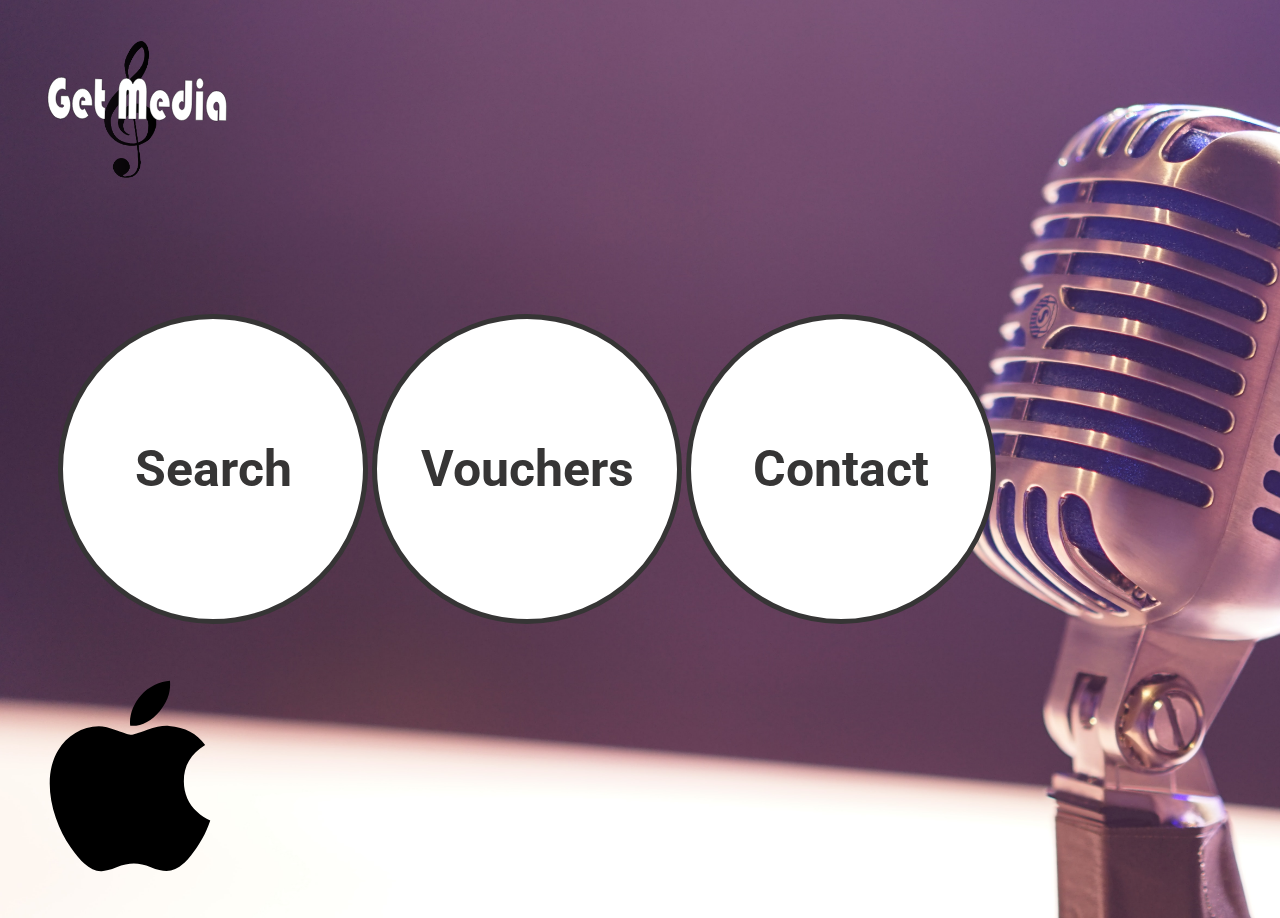
<file: GetMusic_ChrisClyne/index.html>
<!DOCTYPE html>
<html lang="en">

<head>
    <meta charset="UTF-8">
    <meta http-equiv="X-UA-Compatible" content="IE=edge">
    <meta name="viewport" content="width=device-width, initial-scale=1.0">
    <link rel="stylesheet" type="text/css" href="styles/styles.css">

    <link rel="preconnect" href="https://fonts.googleapis.com">
    <link rel="preconnect" href="https://fonts.gstatic.com" crossorigin>
    <link href="https://fonts.googleapis.com/css2?family=Roboto&display=swap" rel="stylesheet">

    <title>GetMusic</title>
</head>

<body>

    <header>
        <img src="images/Logo4.svg" class="logo" alt="get media logo">
    </header>
    <main>
        <a button class="button" href="search.html">Search</a>
        <a button class="button" href="voucher.html">Vouchers</a>
        <a button class="button" href="contact.html">Contact</a>
    </main>

    <footer>
        <img src="images/apple-logo.svg" class="appleLogo" alt="apple logo">
    </footer>


</body>

</html>
</file>
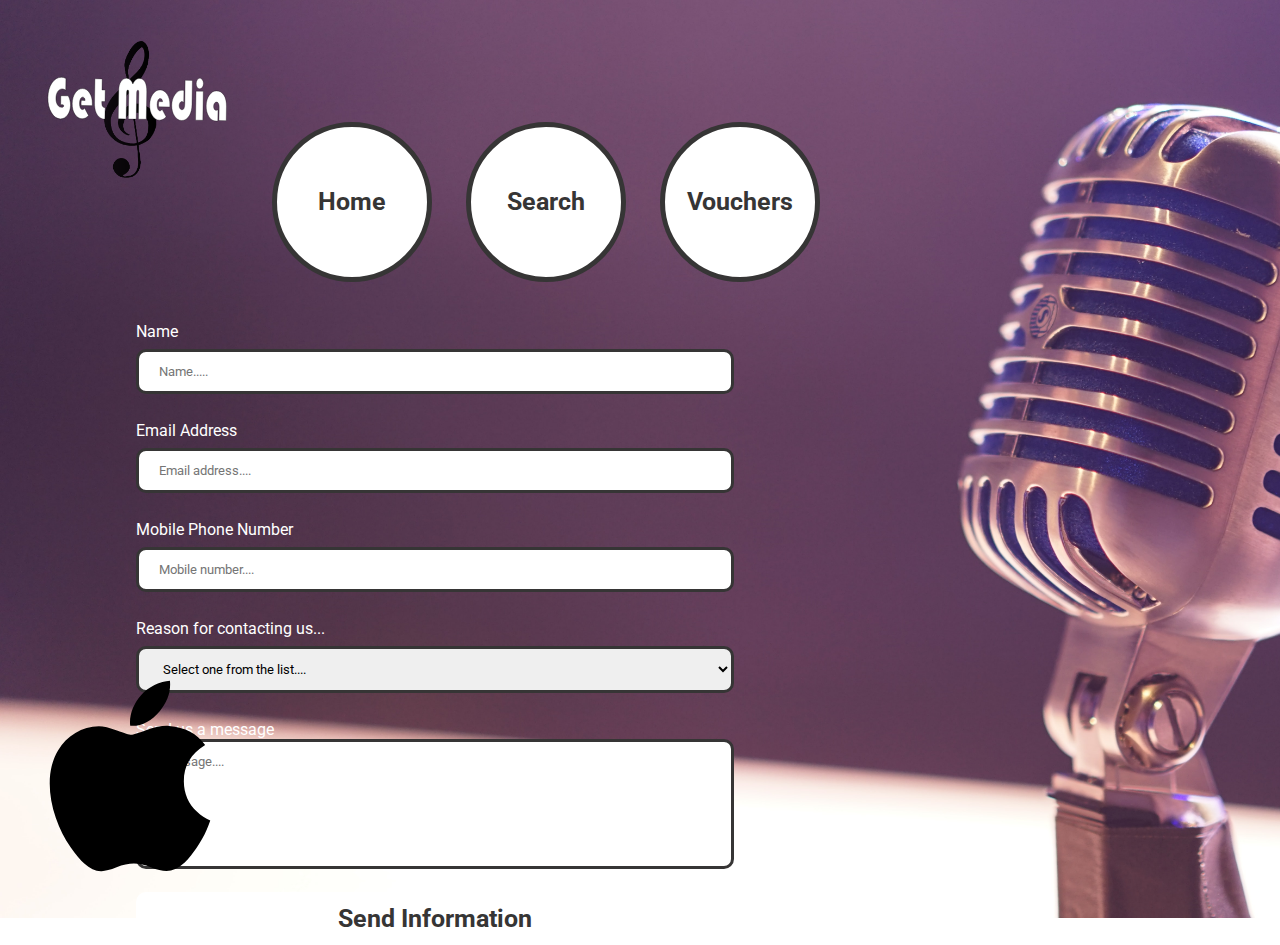
<file: GetMusic_ChrisClyne/contact.html>
<!DOCTYPE html>
<html lang="en">

<head>
    <meta charset="UTF-8">
    <meta http-equiv="X-UA-Compatible" content="IE=edge">
    <meta name="viewport" content="width=device-width, initial-scale=1.0">
    <link rel="stylesheet" type="text/css" href="styles/styles.css">

    <link rel="preconnect" href="https://fonts.googleapis.com">
    <link rel="preconnect" href="https://fonts.gstatic.com" crossorigin>
    <link href="https://fonts.googleapis.com/css2?family=Roboto&display=swap" rel="stylesheet">

    <title>Get Music - Contact</title>
</head>
<header>
    <img src="images/Logo4.svg" class="logo" alt="get media logo">
    <a button class="button2" href="index.html">Home</a>
    <a button class="button2" href="search.html">Search</a>
    <a button class="button2" href="voucher.html">Vouchers</a>
</header>

<body>
    <form action="#">
        <label for="name" class="formlabel">Name</label>
        <input type="text" id="name" name="name" placeholder="Name....." required><br><br>
        <label for="email" class="formlabel">Email Address</label>
        <input type="text" id="email" name="email" placeholder="Email address...." required><br><br>
        <label for="mobile" class="formlabel">Mobile Phone Number</label>
        <input type="text" id="mobile" name="mobile" placeholder="Mobile number...." required><br><br>
        <label for="reason" class="formlabel">Reason for contacting us...</label>
        <select id="area" name="area" required>
            <option value="">Select one from the list....</option>
            <option value="general">General Information</option>
            <option value="music">Searching for music</option>
            <option value="vouchers">Buying vouchers</option>

        </select><br><br>
        <label for="message" class="formlabel">Send us a message</label>
        <textarea placeholder="Message...."></textarea><br><br>
        <input type="submit" value="Send Information">
    </form>
    <footer>
        <img src="images/apple-logo.svg" class="appleLogo" alt="apple logo">
    </footer>

</body>

</html>
</file>
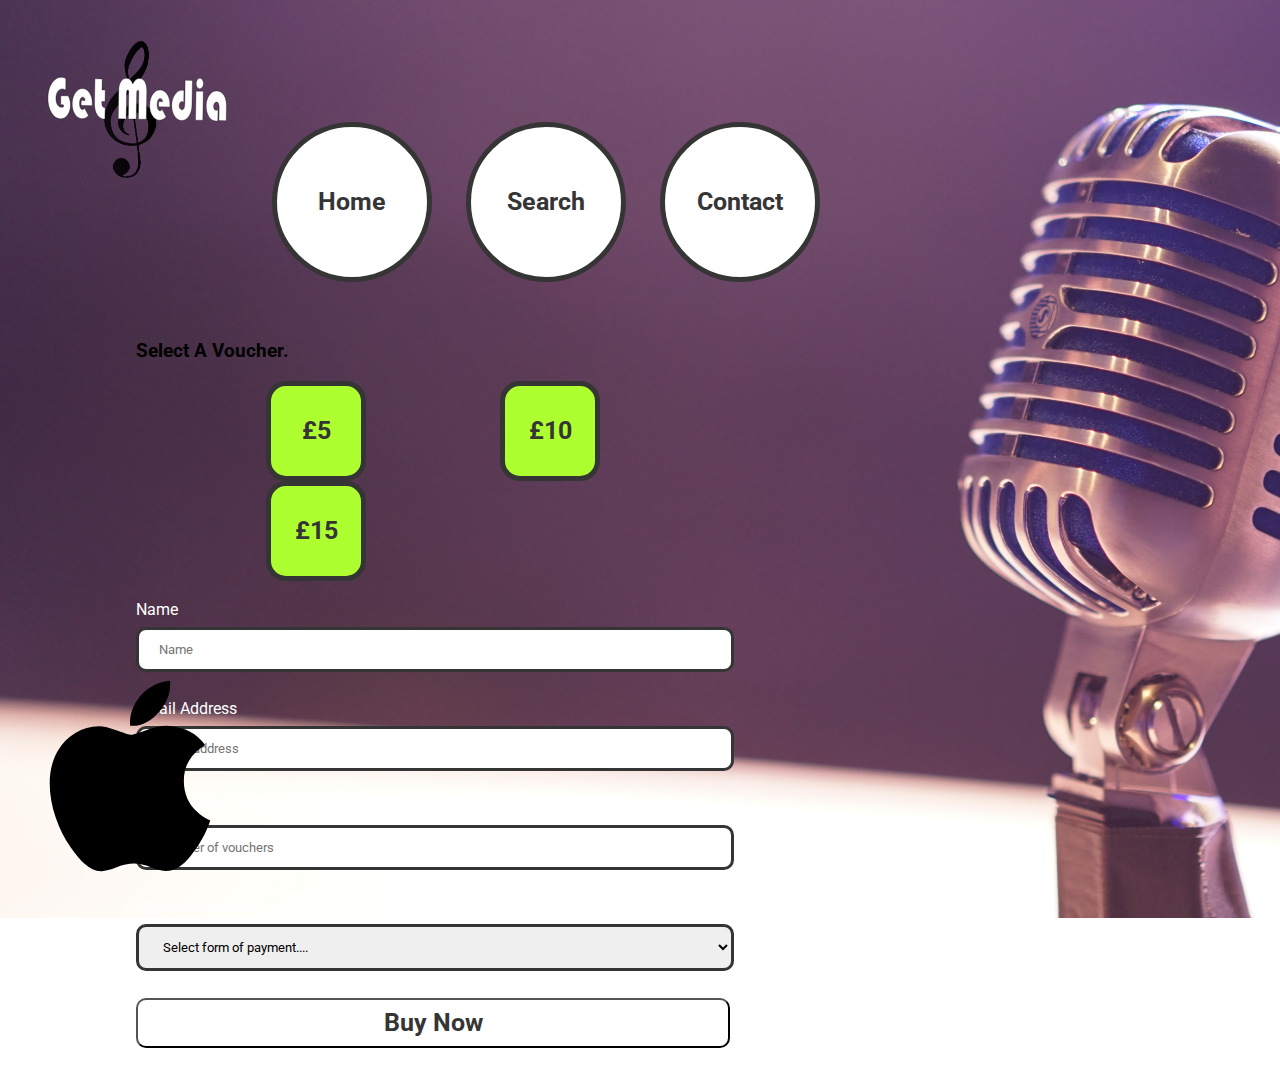
<file: GetMusic_ChrisClyne/voucher.html>
<!DOCTYPE html>
<html lang="en">

<head>
    <meta charset="UTF-8">
    <meta http-equiv="X-UA-Compatible" content="IE=edge">
    <meta name="viewport" content="width=device-width, initial-scale=1.0">
    <title>Get Music - Vouchers</title>
    <link rel="stylesheet" type="text/css" href="styles/styles.css">

    <link rel="preconnect" href="https://fonts.googleapis.com">
    <link rel="preconnect" href="https://fonts.gstatic.com" crossorigin>
    <link href="https://fonts.googleapis.com/css2?family=Roboto&display=swap" rel="stylesheet">

</head>
<header>
    <img src="images/Logo4.svg" class="logo" alt="get media logo">
    <a button class="button2" href="index.html">Home</a>
    <a button class="button2" href="search.html">Search</a>
    <a button class="button2" href="contact.html">Contact</a>
</header>

<body>
    <form id="booking" method="POST">
        <h3>Select A Voucher.</h3>
        <button class="button3" id="button5" value="5">£5</button>
        <button class="button3" id="button10" value="10">£10</button>
        <button class="button3" id="button15" value="15">£15</button><br><br>
        <p id="voucherdetails"></p>
        <label for="name" class="formlabel">Name</label>
        <input type="text" id="customername" placeholder="Name" required><br><br>

        <label for="email" class="formlabel">Email Address</label>
        <input type="text" id="email" placeholder="Email address" required><br><br>

        <label for="amount" class="formlabel">Number of Vouchers</label>
        <input type="text" id="amount" placeholder="Number of vouchers" required><br><br>

        <label for="payment" class="formlabel">Payment Method</label>
        <select id="payment" name="area">
            <option>Select form of payment....</option>
            <option value="GooglePay">GooglePay</option>
            <option value="ApplePay">ApplePay</option>
            <option value="Debit Card">Visa Debit</option>
            <option value="Credit Card">Credit Card</option>
        </select><br><br>

    </form>
    <button id="BuyNow">Buy Now</button><br><br><br>

    <p id="details"></p>
    <footer>
        <img src="images/apple-logo.svg" class="appleLogo" alt="apple logo">
    </footer>
    <script src="scripts/voucher.js"></script>

</body>

</html>
</file>
<file: GetMusic_ChrisClyne/styles/styles.css>
/* Google font is here */
* {
    font-family: "Roboto", sans-serif;
}
/* google font ends here */

body {
    background-image: url("../images/microphone.jpg");
    background-size: cover;
    height: 100vh;
    background-repeat: no-repeat;
}

header {
    margin-top: 10px;
    margin-left: 30px;
}

.logo {
    width: 200px;
    height: 200px;
}

main {
    margin-top: 100px;
    margin-left: 50px;
}

/* home page buttons css starts here */
.button {
    border: rgb(54, 53, 53) solid 5px;
    border-radius: 100%;
    background-color: white;
    color: rgb(54, 53, 53);
    text-decoration: none;
    display: inline-flex;
    justify-content: center;
    align-items: center;
    font-size: 50px;
    font-weight: bold;
    cursor: pointer;
    width: 300px;
    height: 300px;
}

.button:hover {
    background-color: purple;
}
/* home page buttons css ends here */

/* footer starts here */
footer {
    position: fixed;
    bottom: 20px;
    left: 30px;
}
.appleLogo {
    width: 200px;
    height: 200px;
}
/* footer ends here */

/* buttons for voucher, contacts and search pages starts here */
.button2 {
    border: rgb(54, 53, 53) solid 5px;
    border-radius: 100%;
    background-color: white;
    color: rgb(54, 53, 53);
    text-decoration: none;
    display: inline-flex;
    justify-content: center;
    align-items: center;
    font-size: 25px;
    font-weight: bold;
    cursor: pointer;
    width: 150px;
    height: 150px;
    margin-left: 30px;
    margin-top: 0;
}

.button2:hover {
    background-color: purple;
}
/* buttons for voucher, contacts and search pages ends here */

.appleLogo2 {
    width: 100px;
    height: 100px;
    margin-right: 300px;
}

/* contact form CSS starts here */
form {
    padding-left: 10vw;
    padding-top: 40px;
    padding-right: 42vw;
}

label {
    color: white;
}

/* individual input lines */
input[type="text"],
select {
    width: 100%;
    padding: 12px 20px;
    margin: 8px 0;
    display: inline-block;
    border: 3px solid rgb(54, 53, 53);
    border-radius: 10px;
    box-sizing: border-box;
}

/* message box */
textarea {
    width: 100%;
    height: 130px;
    padding: 12px 20px;
    box-sizing: border-box;
    border: 3px solid rgb(54, 53, 53);
    border-radius: 10px;
    background-color: white;
    resize: none;
}

/* Contact form submit button */
input[type="submit"] {
    width: 100%;
    background-color: white;
    color: rgb(54, 53, 53);
    font-weight: bold;
    font-size: 25px;
    padding: 12px 20px;
    border: none;
    border-radius: 10px;
    cursor: pointer;
}

input[type="submit"]:hover {
    background-color: purple;
    border: 3px black;
}

input[type="submit"]:visited {
    background-color: purple;
}
/* contact submit button ends here
contact form CSS ends here */

/* voucher page starts here */
/* buy now button for vouchers page starts here */
/* buttons for value of the vouchers starts here */

.button3 {
    border: rgb(54, 53, 53) solid 5px;
    border-radius: 20%;
    background-color: greenyellow;
    color: rgb(54, 53, 53);
    text-decoration: none;
    display: inline-flex;
    justify-content: center;
    align-items: center;
    font-size: 25px;
    font-weight: bold;
    cursor: pointer;
    width: 100px;
    height: 100px;
    margin-left: 130px;
    margin-top: 0;
}

.button3:hover {
    background-color: pink;
}

#BuyNow {
    width: 47%;
    height: 50px;
    background-color: white;
    color: rgb(54, 53, 53);
    font-weight: bold;
    font-size: 25px;
    border-radius: 10px;
    cursor: pointer;
    margin-left: 10vw;
    margin-right: 42vw;
}

#BuyNow:hover {
    background-color: purple;
}
/* buy now button for vouchers page ends here */
/* feedback for the vouchers page starts here */
p {
    font-family: "Roboto", sans-serif;
    font-size: 15px;
    margin-left: 10vw;
    margin-right: 42vw;
    color: rgb(54, 53, 53);
    border: 3px solid rgb(54, 53, 53);
    border-radius: 10px;
    padding: 10px 10px;
    display: none;
}
/*feedback for the vouchers page ends here */

/* Search page CSS starts here */
/* results container starts here */
#searchbox {
    margin-left: 23vw;
    padding-top: 50px;
    width: 600px;
    height: 600px;
}

#container {
    border: 3px solid rgb(54, 53, 53);
    padding-top: 10px;
    border-radius: 10px;
}
/* results container ends here */

#artist {
    width: 200px;
    height: 50px;
    border-radius: 10px;
    border: 3px solid;
    margin-bottom: 10px;
    font-size: 20px;
    padding-left: 5px;
}

#search {
    width: 200px;
    margin-bottom: 10px;
}

/* Search page CSS starts here */

.songResultsContainer {
    display: flex;
    flex-wrap: wrap;
    justify-content: space-around;
}

.songResult {
    display: flex;
    flex-direction: column;
    padding: 10px 20px;
    margin: 5px 5px;
    background-color: #f2f2f2;
    border: 1px black solid;
    border-radius: 10px;
    width: 10vw;
}

.searchForm {
    display: flex;
    flex-direction: column;
    align-content: center;
}
</file>
